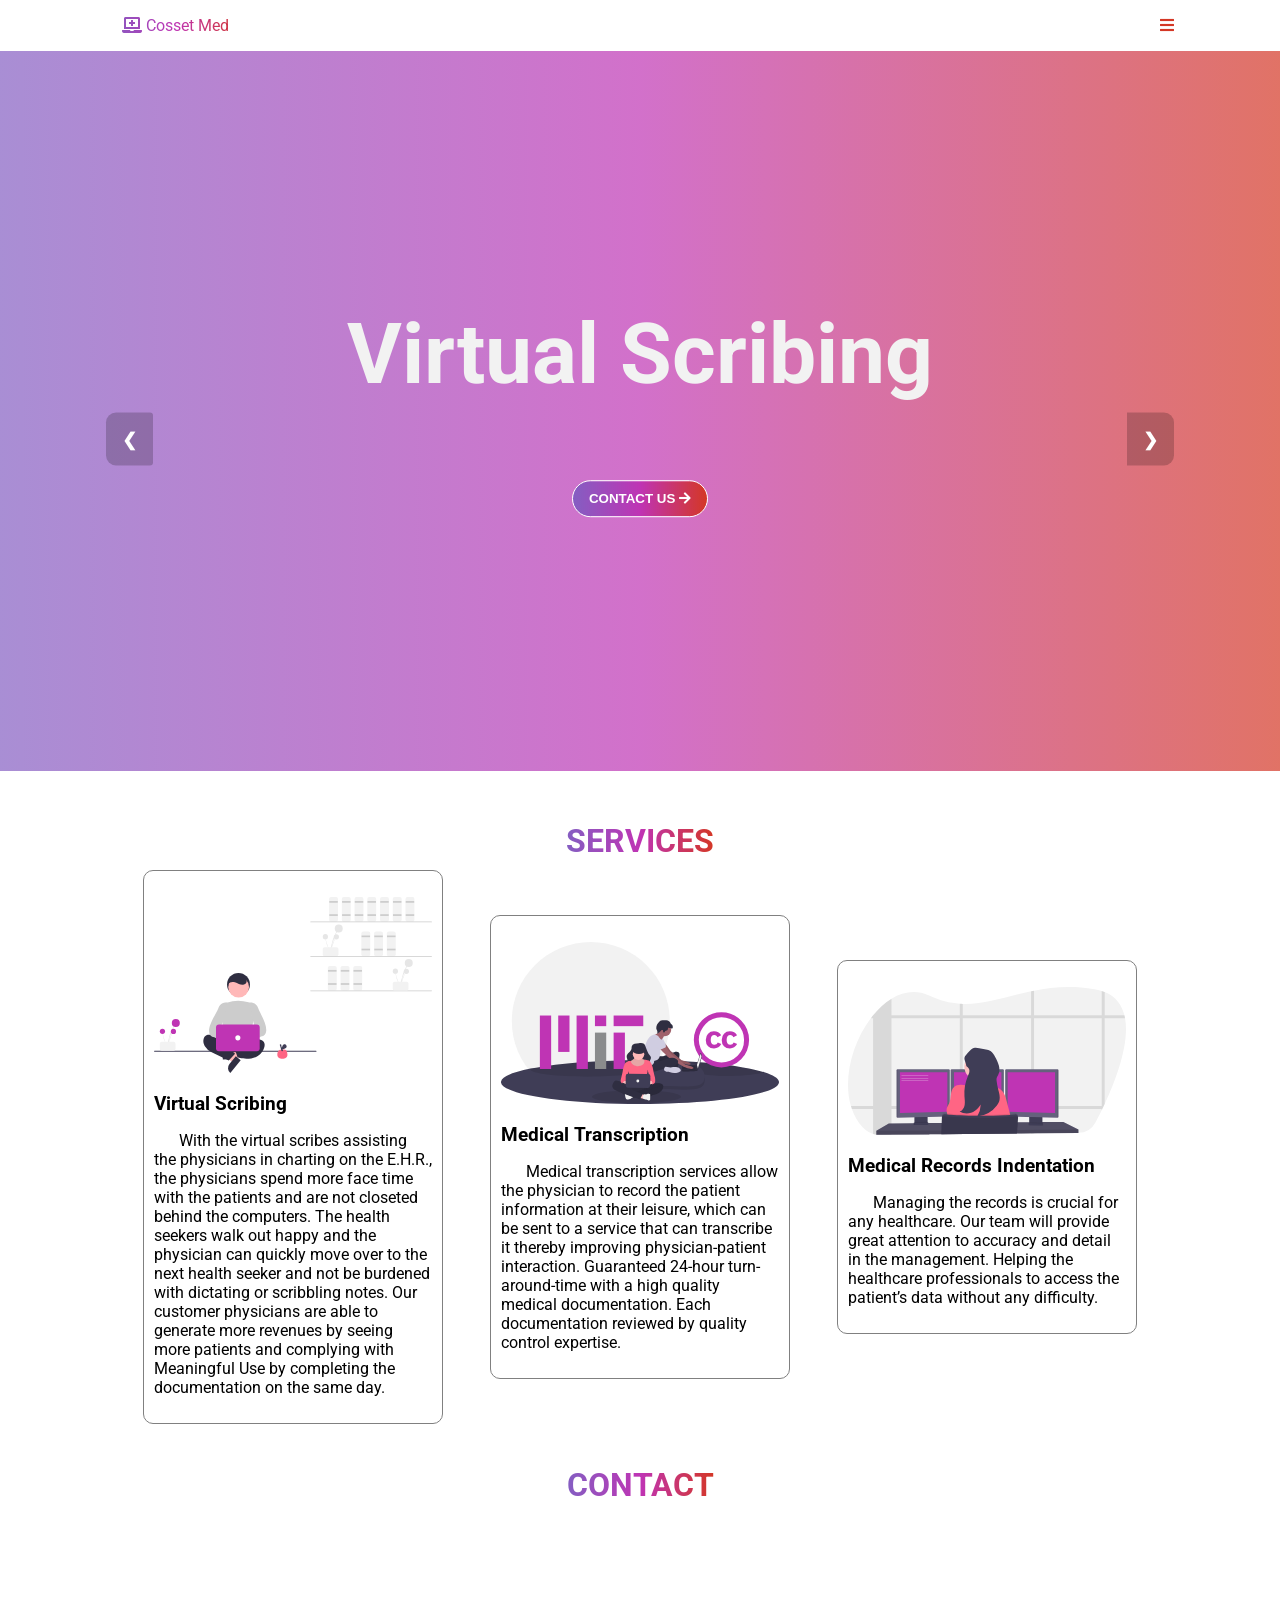
<file: index.html>
<!DOCTYPE html>
<!--[if lt IE 7]>      <html class="no-js lt-ie9 lt-ie8 lt-ie7"> <![endif]-->
<!--[if IE 7]>         <html class="no-js lt-ie9 lt-ie8"> <![endif]-->
<!--[if IE 8]>         <html class="no-js lt-ie9"> <![endif]-->
<!--[if gt IE 8]>      <html class="no-js"> <!--<![endif]-->
<html>
    <head>
        <meta charset="utf-8">
        <meta http-equiv="X-UA-Compatible" content="IE=edge">
        <title>CossetMed</title>
        <meta name="description" content="">
        <meta name="viewport" content="width=device-width, initial-scale=1">
        <link href="https://fonts.googleapis.com/css2?family=Roboto:wght@400;500;700;900&display=swap" rel="stylesheet">
        <link
            rel="stylesheet"
            href="https://cdnjs.cloudflare.com/ajax/libs/font-awesome/5.15.3/css/all.min.css"
            integrity="sha512-iBBXm8fW90+nuLcSKlbmrPcLa0OT92xO1BIsZ+ywDWZCvqsWgccV3gFoRBv0z+8dLJgyAHIhR35VZc2oM/gI1w=="
            crossorigin="anonymous"
        >
        <link rel="shortcut icon" href="./vectors/doctor.ico" />
<link rel="icon" sizes="16x16 32x32" href="/vectors/doctor.ico">


        <link rel="stylesheet" href="stylz.css">
    </head>
    <body>
        <nav>
            <div class="container  ">
                <div class="logo">
                    <a href="#">
                        <i class="fas fa-laptop-medical"></i>
                        Cosset
                        <span>Med</span>
                    </a>
                </div>
                <div class="bars">
                    <i class="fas fa-bars"></i>
                    <i class="fas fa-times"></i>
                </div>
                <div class="links">
                    <a href="#">
                        <i class="fas fa-home"></i>
                        HOME
                    </a>
                    <a href="#">
                        <i class="fas fa-address-card"></i>
                        ABOUT US
                    </a>
                    <a href="">
                        <i class="fas fa-hands-helping"></i>
                        SERVICES
                    </a>
                    <a href="">
                        <i class="fas fa-blog"></i>
                        BLOG
                    </a>
                    <a href="">
                        <i class="fas fa-envelope"></i>
                        CONTACT US
                    </a>
                </div>
            </div>
        </nav>
        <div class="banner">
            <div class="container">
                <div class="position">
                    <a class="prev" onclick="plusSlides(-1)">&#10094;</a>
                    <a class="next" onclick="plusSlides(1)">&#10095;</a>
                </div>
            </div>
            <div class="blog-slider__container">
                <div class="blogSlides fade" style="background-image: linear-gradient(90deg, rgba(132,94,194,.7) 0%, rgba(191,52,180,.7) 50%, rgba(212,55,37,.7) 100%), url(https://images.unsplash.com/photo-1573495804660-b6b271f4c3f1?ixid=MnwxMjA3fDB8MHxzZWFyY2h8MXx8aXR8ZW58MHx8MHx8&ixlib=rb-1.2.1&auto=format&fit=crop&w=500&q=60);">
                    <!-- <img src="./images/i1.jpg"> -->
                    <div class="container">
                        <div class="blog-slider__text"><h3>Virtual Scribing</h3>
                            <button>CONTACT US <i class="fas fa-arrow-right"></i></button></div>
                        
                    </div>
                </div>
                <div class="blogSlides fade" style="background-image: linear-gradient(90deg, rgba(132,94,194,.7) 0%, rgba(191,52,180,.7) 50%, rgba(212,55,37,.7) 100%), url(https://images.unsplash.com/photo-1573496546735-c274b1fd186b?ixid=MnwxMjA3fDB8MHxzZWFyY2h8Mnx8aXR8ZW58MHx8MHx8&ixlib=rb-1.2.1&auto=format&fit=crop&w=500&q=60);">
                    <!-- <img src="./images/i2.jpg"> -->
                    <div class="container">
                        <div class="blog-slider__text"><h3>Medical Transcrition</h3>
                            <button>CONTACT US <i class="fas fa-arrow-right"></i></button></div>
                        
                    </div>
                </div>
                <div class="blogSlides fade" style="background-image: linear-gradient(90deg, rgba(132,94,194,.7) 0%, rgba(191,52,180,.7) 50%, rgba(212,55,37,.7) 100%), url(https://images.unsplash.com/photo-1573495804683-641191e042ea?ixid=MnwxMjA3fDB8MHxzZWFyY2h8MjJ8fGl0fGVufDB8fDB8fA%3D%3D&ixlib=rb-1.2.1&auto=format&fit=crop&w=500&q=60);">
                    <!-- <img src="./images/i3.jpg"> -->
                    <div class="container">
                        <div class="blog-slider__text"><h3>Medical Records Indentation</h3>
                            <button>CONTACT US <i class="fas fa-arrow-right"></i></button></div>
                        
                        </div>
                    </div>
                </div>
            </div>
        </div>
        <br>
        <!-- <div class="blogSlider__dots" style="text-align:center">
                <span class="blogSlider__dots--dot" onclick="currentSlide(1)"></span> 
                <span class="blogSlider__dots--dot" onclick="currentSlide(2)"></span> 
                <span class="blogSlider__dots--dot" onclick="currentSlide(3)"></span> 
              </div> -->
    </div>

    <div class="services">
      <div class="heading">  <h1>SERVICES</h1></div>

        <div class="container">
            <div class="card">
                <div class="cardBody">
                    <img src="./vectors/undraw_Freelancer_re_irh4.svg" alt="">
                </div>
                <div class="cardFoot">
                    <h3> Virtual Scribing </h3>
                    <p> With the virtual scribes assisting the physicians in charting on the E.H.R., the physicians spend more face time with the patients and are not closeted behind the computers. 
                        The health seekers walk out happy and the physician can quickly move over to the next health seeker and not be burdened with dictating or scribbling notes. 
                        Our customer physicians are able to generate more revenues by seeing more patients and complying with Meaningful Use by completing the documentation on the same day.
                        </p>
                </div>
            </div>


            <div class="card">
                <div class="cardBody">
                    <img src="./vectors/undraw_open_source_1qxw.svg" alt="">
                </div>
                <div class="cardFoot">
                    <h3>Medical Transcription</h3>
                    <p>Medical transcription services allow the physician to record the patient information at their leisure, which can be sent to a service that can transcribe it thereby improving physician-patient interaction. 
                        Guaranteed 24-hour turn-around-time with a high quality medical documentation. 
                        Each documentation reviewed by quality control expertise.</p>
                </div>
            </div>


            <div class="card">
                <div class="cardBody">
                    <img src="./vectors/undraw_programmer_imem.svg" alt="">
                </div>
                <div class="cardFoot">
                    <h3>Medical Records Indentation</h3>
                    <p>Managing the records is crucial for any healthcare.
                        Our team will provide great attention to accuracy and detail in the management.
                        Helping the healthcare professionals to access the patient’s data without any difficulty. 
                        </p>
                </div>
            </div>


        </div>

    </div>

    <div class="contact">
        <div class="heading">  <h1>CONTACT</h1></div>
    </div>
    <div class="footer">
        
    </div>
    <script src="app.js"></script>
    <script src="swipper.js"></script>
</body>
</html>
</file>
<file: stylz.css>
*,
*::after,
*::before {
  padding: 0;
  margin: 0;
  box-sizing: border-box;
  text-decoration: none;
  list-style: none;
  /* overflow: ; */
}

:root {
  --primary: #845ec2;
  --secondary: #bf34b4;
  --tertiary: #d43725;
}

body {
  transition: all 0.5s;
  font-family: "Roboto", sans-serif;
  overflow-x: hidden;
}

nav {
  position: sticky;
  top: 0;
  left: 0;
  width: 100%;
  z-index: 999;
  background-color: rgba(255, 255, 255, 0.8);
}

.container {
  margin: auto;
  max-width: 1100px;
  padding: 0 1rem;
}

nav .container {
  margin: auto;

  display: flex;
  justify-content: space-between !important;
  align-items: center;
  /* position: relative; */
}

nav .container a,
i {
  color: var(--primary);
}

nav .container .bars {
  font-size: 1rem;
  z-index: 99;
}

nav .container .bars i {
  pointer-events: none;
  color: var(--tertiary);
}

nav .container .bars .fa-bars {
  display: inline;
}

nav .container .bars .fa-times {
  display: none;
}

nav .container.active .bars .fa-bars {
  display: none;
}

nav .container.active .bars .fa-times {
  display: inline;
}

nav .container .logo {
  padding: 1rem;
  font-size: 1rem;
  background: rgb(132, 94, 194);
  background: linear-gradient(
    90deg,
    rgba(132, 94, 194, 1) 0%,
    rgba(191, 52, 180, 1) 50%,
    rgba(212, 55, 37, 1) 100%
  );
  -webkit-background-clip: text;
  -webkit-text-fill-color: transparent;
}

nav .container .links {
  position: absolute;
  right: 0;
  top: 0;
  background-color: rgb(39, 37, 37);
  height: 100vh;
  width: 100vw;
  display: flex;
  justify-content: center;
  align-items: center;
  flex-direction: column;
  transform: translateX(150vw);
  z-index: 98 !important;
  font-weight: 600;
  letter-spacing: 1px;
  transition: transform 0.5s ease-in-out;
}

nav .container.active .links {
  /* background-color: red; */
  transform: translateX(0px);
}

nav .container .links a {
  display: block;
  padding: 1rem 0;
  cursor: pointer;
  width: 50%;
  /* background-color: red; */
  margin: 0 auto;
  transform-origin: left;
  transition: all 0.5s;
  white-space: nowrap;
}

nav .container .links a:hover {
  color: var(--secondary);
  transform: scale(1.2);
}

nav .container .links a:hover i {
  color: var(--tertiary);
}

nav .container .links a i {
  margin-right: 1rem;
}

/* banner */

div.banner {
  height: 80vh;
  z-index: 1 !important;
  font-family: "Roboto", sans-serif;
}

/* Slideshow container */
.blog-slider__container {
  max-width: 100%;
  position: relative;
  margin: auto;
  height: 100%;
}

.blogSlides {
  height: 100%;
  background-size: cover;
  background-position: center;
}

.blog-slider__container .blogSlides img {
  object-fit: cover;
  width: 100%;
  height: 100%;
}

/* Next & previous buttons */
.banner > .container {
  position: absolute;
  width: 100%;
  top: 50%;
  /* background: red; */
  left: 50%;
  transform: translate(-50%, -50%);
  margin: auto;
  max-width: 1100px;
  z-index: 3;
}

.banner > .container .position {
  display: flex;
  justify-content: space-between;
}

.prev,
.next {
  cursor: pointer;
  width: auto;
  margin-top: -22px;
  padding: 16px;
  color: white;
  font-weight: bold;
  font-size: 18px;
  transition: 0.6s ease;
  border-radius: 0 3px 3px 0;
  background-color: rgba(0, 0, 0, 0.2);
}

/* Position the "next button" to the right */
.banner > .container .next {
  border-top-right-radius: 10px;
  border-bottom-right-radius: 10px;
}
.banner > .container .prev {
  border-top-left-radius: 10px;
  border-bottom-left-radius: 10px;
}

/* On hover, add a black background color with a little bit see-through */
.prev:hover,
.next:hover {
  background-color: rgba(0, 0, 0, 0.8);
}

/* Caption text */
.blog-slider__text {
  color: #f2f2f2;
  font-size: 8vh;
  font-weight: 700;
  padding: 8px 12px;
  position: absolute;
  top: 50%;
  left: 50%;
  text-align: center;
  transform: translate(-50%, -50%);
}

.blog-slider__text > * {
  margin: 2rem 0;
}

.blog-slider__text button {
  padding: 0.6rem 1rem;
  border-radius: 50px;
  /* border: 2px solid white; */
  border: none;
  background: linear-gradient(
    90deg,
    rgba(132, 94, 194, 1) 0%,
    rgba(191, 52, 180, 1) 50%,
    rgba(212, 55, 37, 1) 100%
  );
  font-weight: 600;
  color: white;
  border: 1px solid white;
  cursor: pointer;
  /* font-size: 0.9rem; */
  transition: all 0.5s;
}
.blog-slider__text button:hover {
  transform: scale(1.1);
  filter: brightness(95%);
}
.blog-slider__text i {
  color: white;
}

/* The dots/bullets/indicators */
.blogSlider__dots {
  text-align: center;
}
.blogSlider__dots--dot {
  cursor: pointer;
  height: 10px;
  width: 10px;
  margin: 0 2px;
  background-color: #bbb;
  border-radius: 50%;
  display: inline-block;
  transition: background-color 0.6s ease;
}

.active,
.blogSlider__dots--dot:hover {
}

/* Fading animation */
.fade {
  -webkit-animation-name: fade;
  -webkit-animation-duration: 1.5s;
  animation-name: fade;
  animation-duration: 1.5s;
}

@-webkit-keyframes fade {
  from {
    opacity: 0.4;
  }
  to {
    opacity: 1;
  }
}
@keyframes fade {
  from {
    opacity: 0.4;
  }
  to {
    opacity: 1;
  }
}

.services {
  padding: 2rem 0;
}
.services > .heading,
.contact > .heading {
  text-align: center;
}
.services > div h1,
.contact > div h1 {
  display: inline-block;
  margin: auto;
  min-width: 100px;

  background: linear-gradient(
    90deg,
    rgba(132, 94, 194, 1) 0%,
    rgba(191, 52, 180, 1) 50%,
    rgba(212, 55, 37, 1) 100%
  );
  -webkit-text-fill-color: transparent;
  -webkit-background-clip: text;
}

.services .container {
  display: flex;
  justify-content: space-evenly;
  align-items: center;
  flex-wrap: wrap;
}

.services .container .card {
  width: 300px;
  /* height: 450px; */
  border: 1px solid grey;
  margin: 10px;
  padding: 10px;
  border-radius: 10px;
  transition: box-shadow 0.5s;
  cursor: pointer;
}

.services .container .card:hover {
  box-shadow: -1px 7px 19px 0px rgba(0, 0, 0, 0.75);
  -webkit-box-shadow: -1px 7px 19px 0px rgba(0, 0, 0, 0.75);
  -moz-box-shadow: -1px 7px 19px 0px rgba(0, 0, 0, 0.75);
}

.services .container .card > *,
.services .container .card .cardFoot > * {
  margin: 1rem 0;
}

.services .container .card .cardBody {
  height: 100%;
}

.card .cardBody img {
  width: 100%;
}

.services .container .card .cardFoot p {
  text-indent: 25px;
}

.footer {
  height: 100vh;
}
</file>
